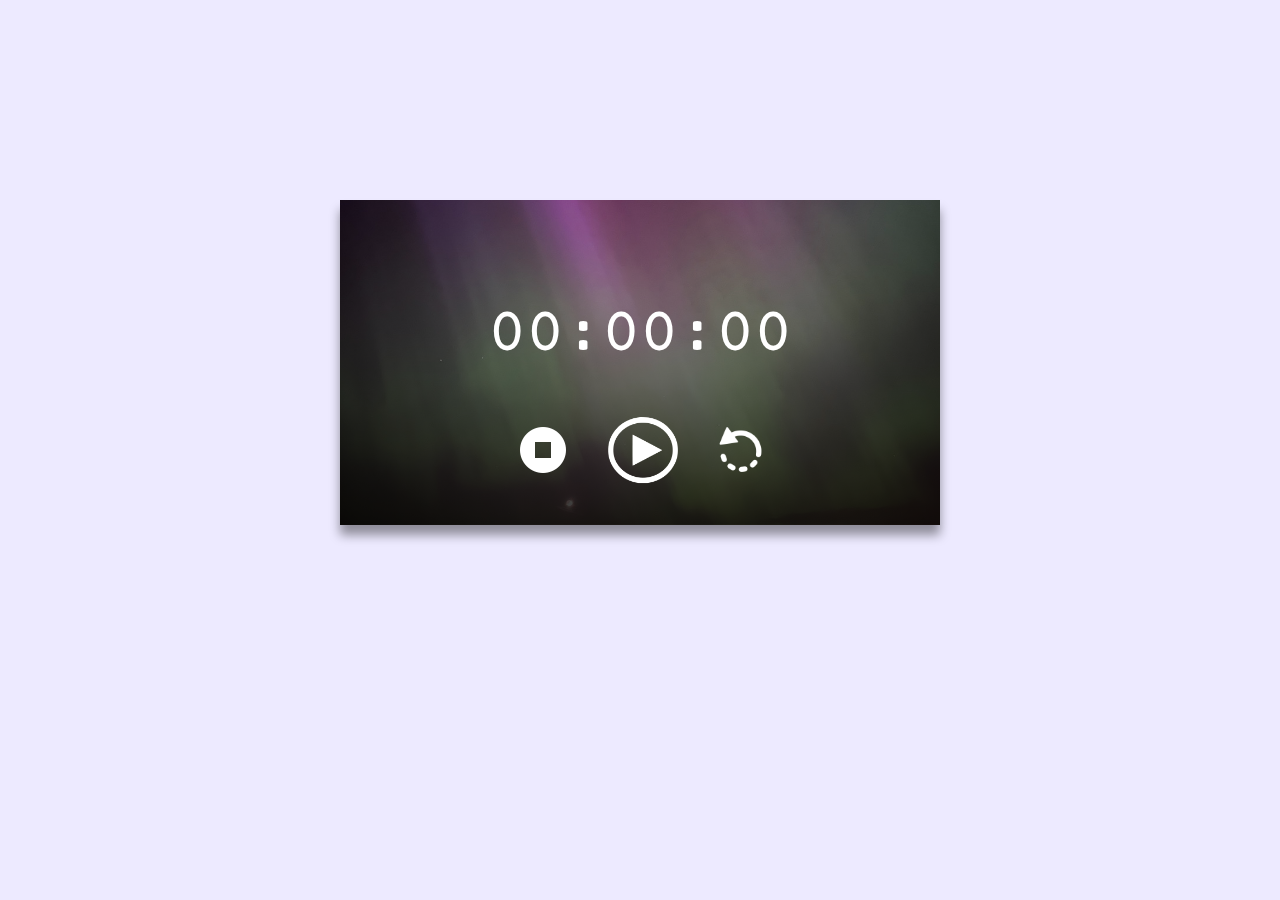
<file: 01-stopwatch/index.html>
<!DOCTYPE html>
<html>
<head>
    <meta name="viewport" content="width=device-width, initial-scale=1.0">
    <title>Stopwatch Using JavaScript</title>
    <link rel="stylesheet" href="style.css">
</head>
<body>
<div class="stopwatch">
    <h1 id="displayTime">00:00:00</h1>
    <div class="buttons">
        <img src="images/stop.png" width="50px" onclick="watchStop()">
        <img src="images/start.png" width="70px" onclick="watchStart()">
        <img src="images/reset.png" width="45px" onclick="watchReset()">
    </div>
</div>

<script>

    let [seconds, minutes, hours] = [0,0,0];
    let displayTime = document.getElementById("displayTime");
    let timer = null;

    function stopwatch() {
        ++seconds;
        if (seconds == 60) {
            seconds = 0;
            ++minutes;
            if (minutes == 60) {
                minutes = 0; 
                ++hours;
            }
        }

        let h = hours < 10 ? "0" + hours : hours;
        let m = minutes < 10 ? "0" + minutes : minutes;
        let s = seconds < 10 ? "0" + seconds : seconds;

        displayTime.innerHTML = h + ":" + m + ":" + s;
    }

    function watchStart() {
        if (timer !== null) {
            clearInterval(timer);
        }
        timer = setInterval(stopwatch, 1000);
    }

    function watchStop() {
        clearInterval(timer);
    }

    function watchReset() {
        clearInterval(timer);
        [seconds, minutes, hours] = [0,0,0];
        displayTime.innerHTML = "00:00:00";
    }

</script>

</body>
</html>
</file>
<file: 01-stopwatch/style.css>
@import url('https://fonts.googleapis.com/css2?family=Courier+Prime:ital,wght@0,400;0,700;1,400;1,700&display=swap');

body {
    background: #edeaff;
    font-family: "Courier Prime", monospace;
}

.stopwatch {
    width: 90%;
    max-width: 600px;
    max-height: 600px;
    background-image: linear-gradient(rgba(0, 0, 0, 0.1), rgba(0, 0, 0, 0.8)), url(images/background.png);
    background-size: cover;
    background-position: center;
    padding: 40px 0;
    color: #fff;
    margin: 200px auto 0;
    box-shadow: 0 10px 10px rgba(0, 0, 0, 0.4);
    text-align: center; /* Center the text inside .stopwatch */
}

.stopwatch h1 {
    margin-top: 60px;
    font-size: 64px;
    font-weight: 300;
}

.buttons {
    display: flex;
    align-items: center;
    justify-content: center;
}

.buttons img {
    margin: 0 20px;
    cursor: pointer;
    color: #edeaff;
}
</file>
